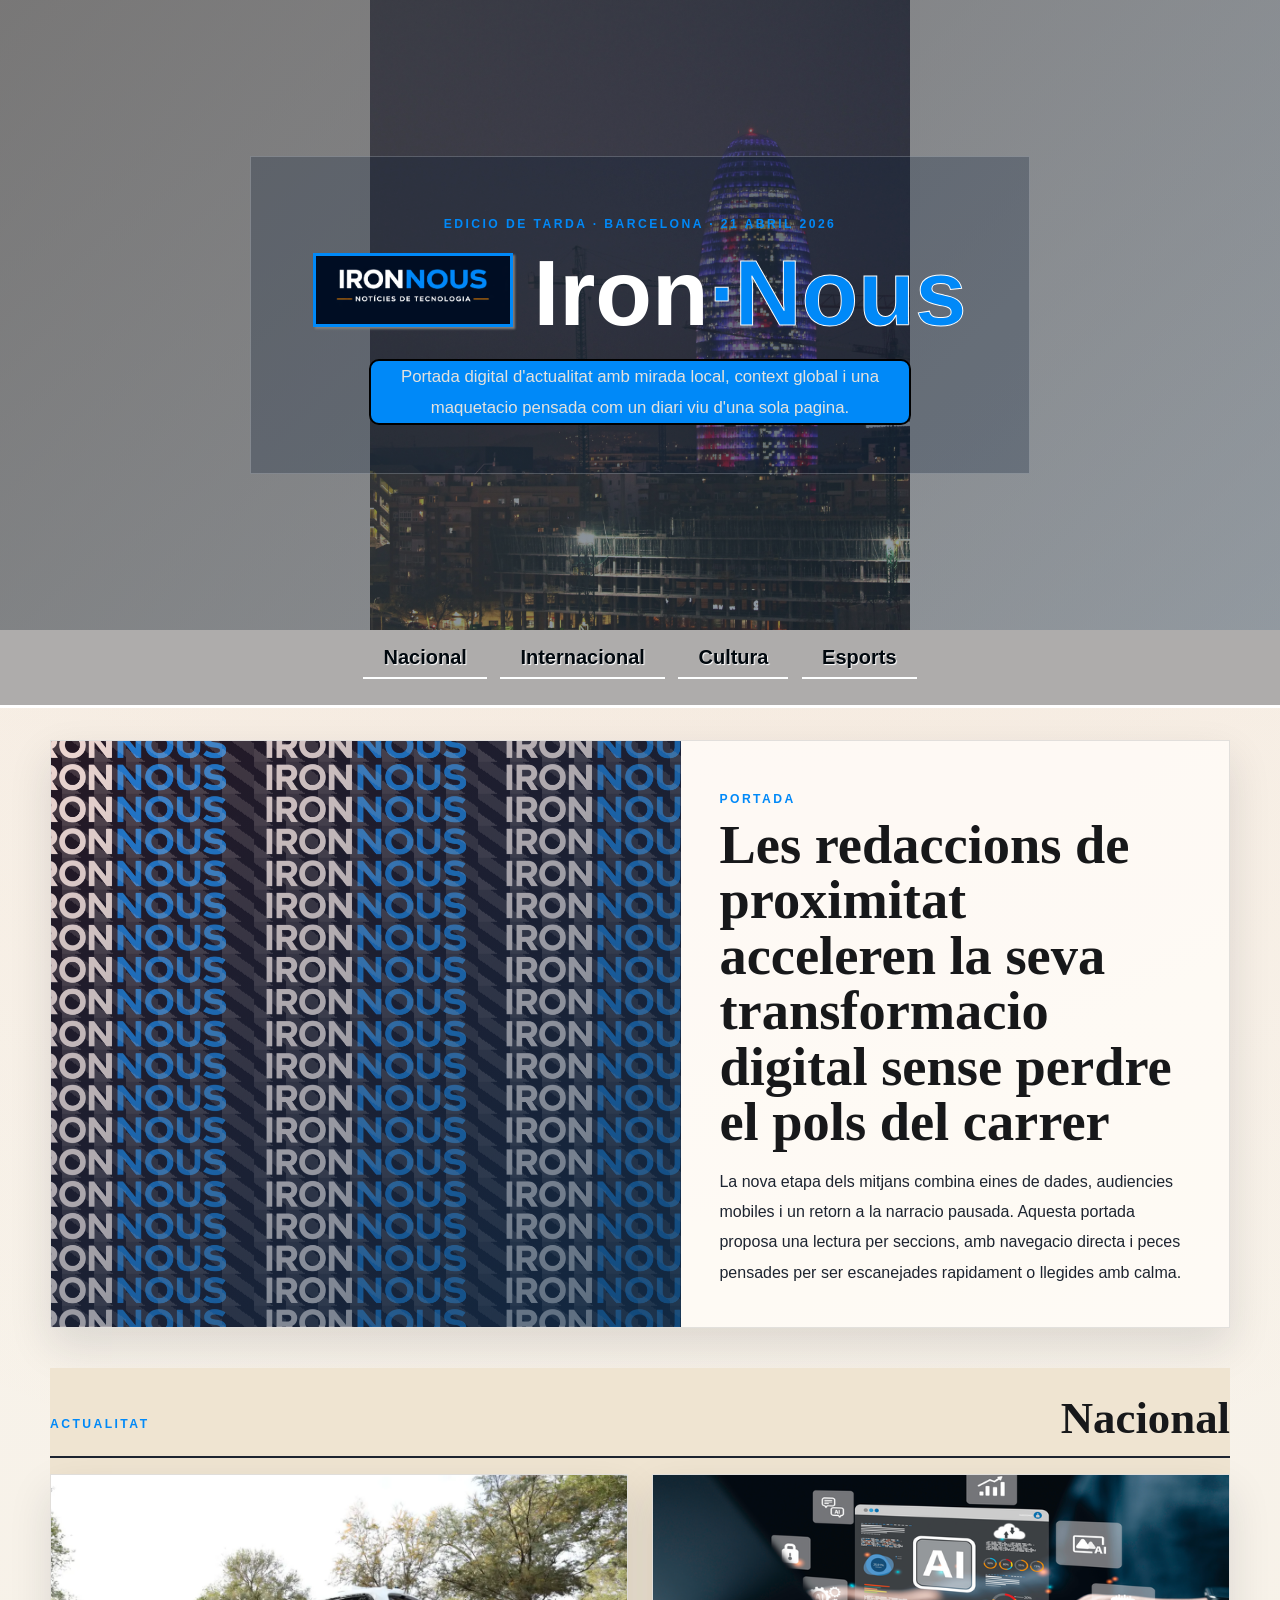
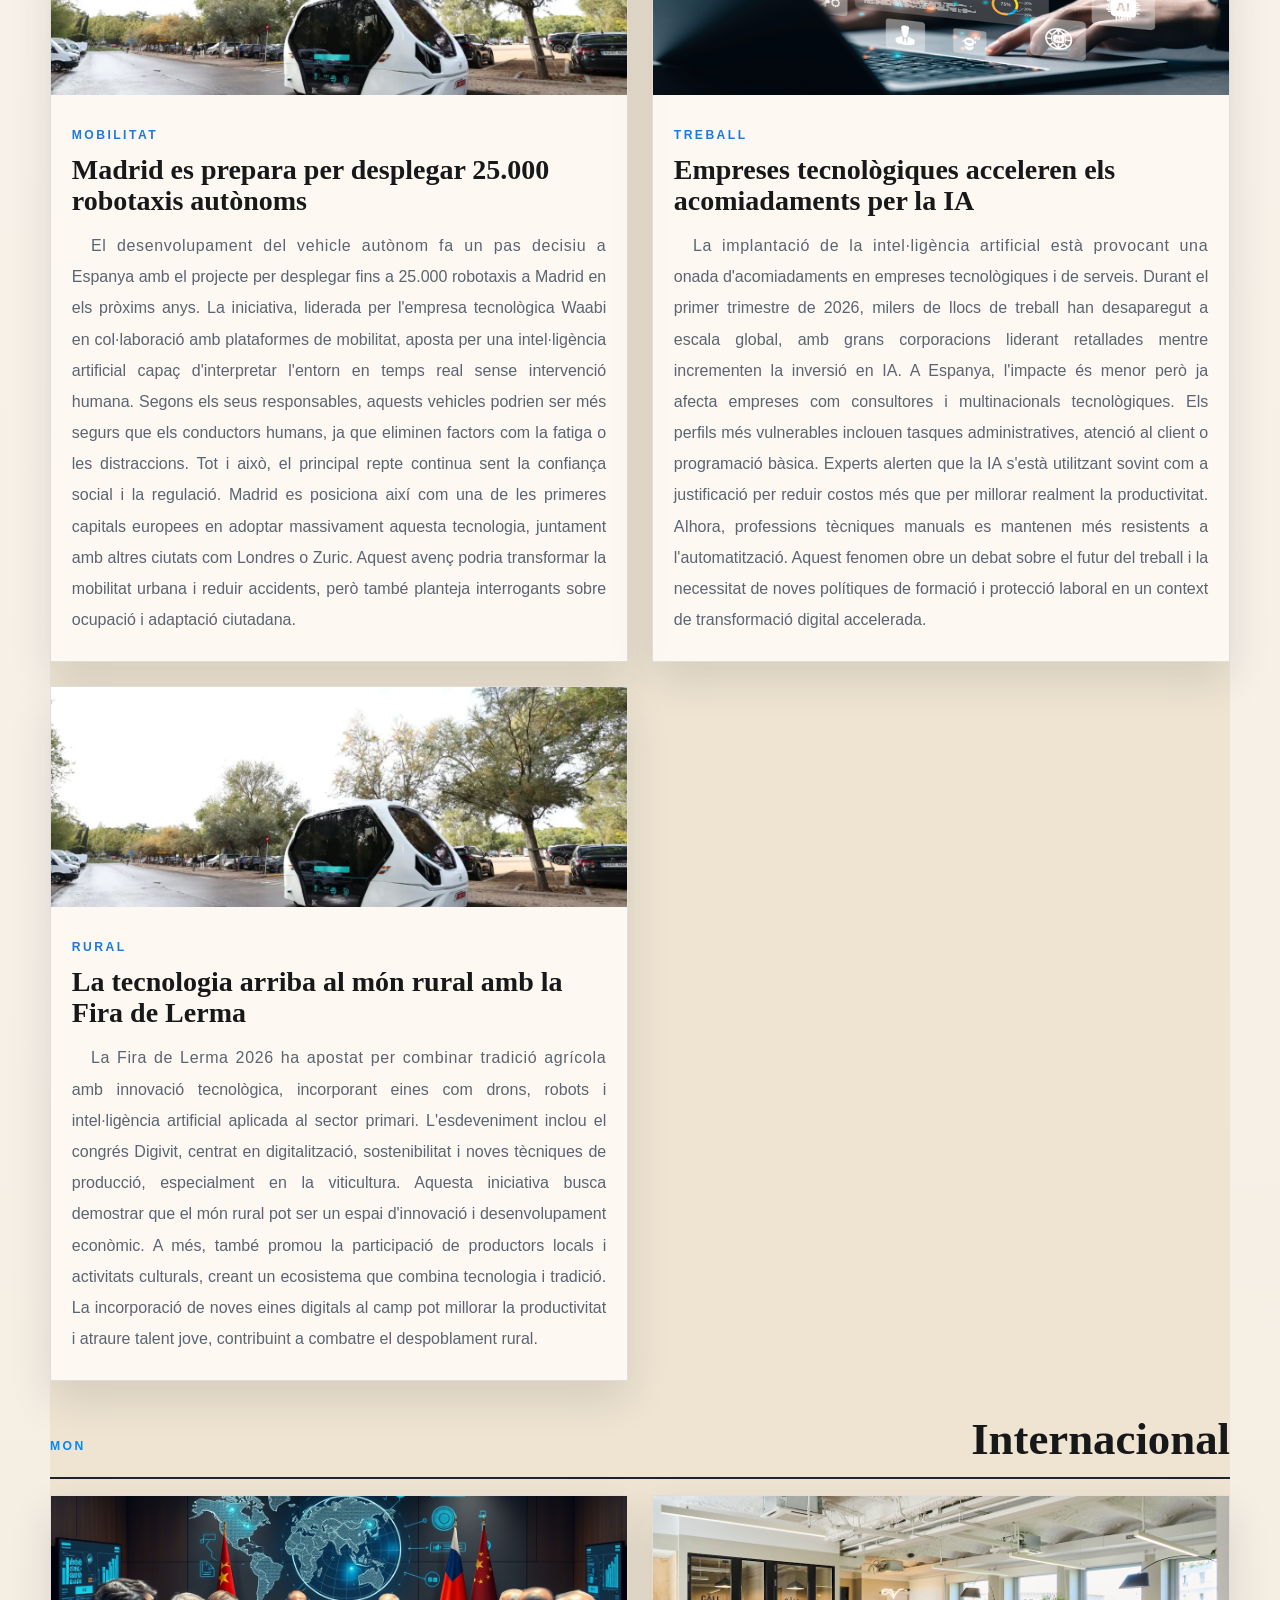
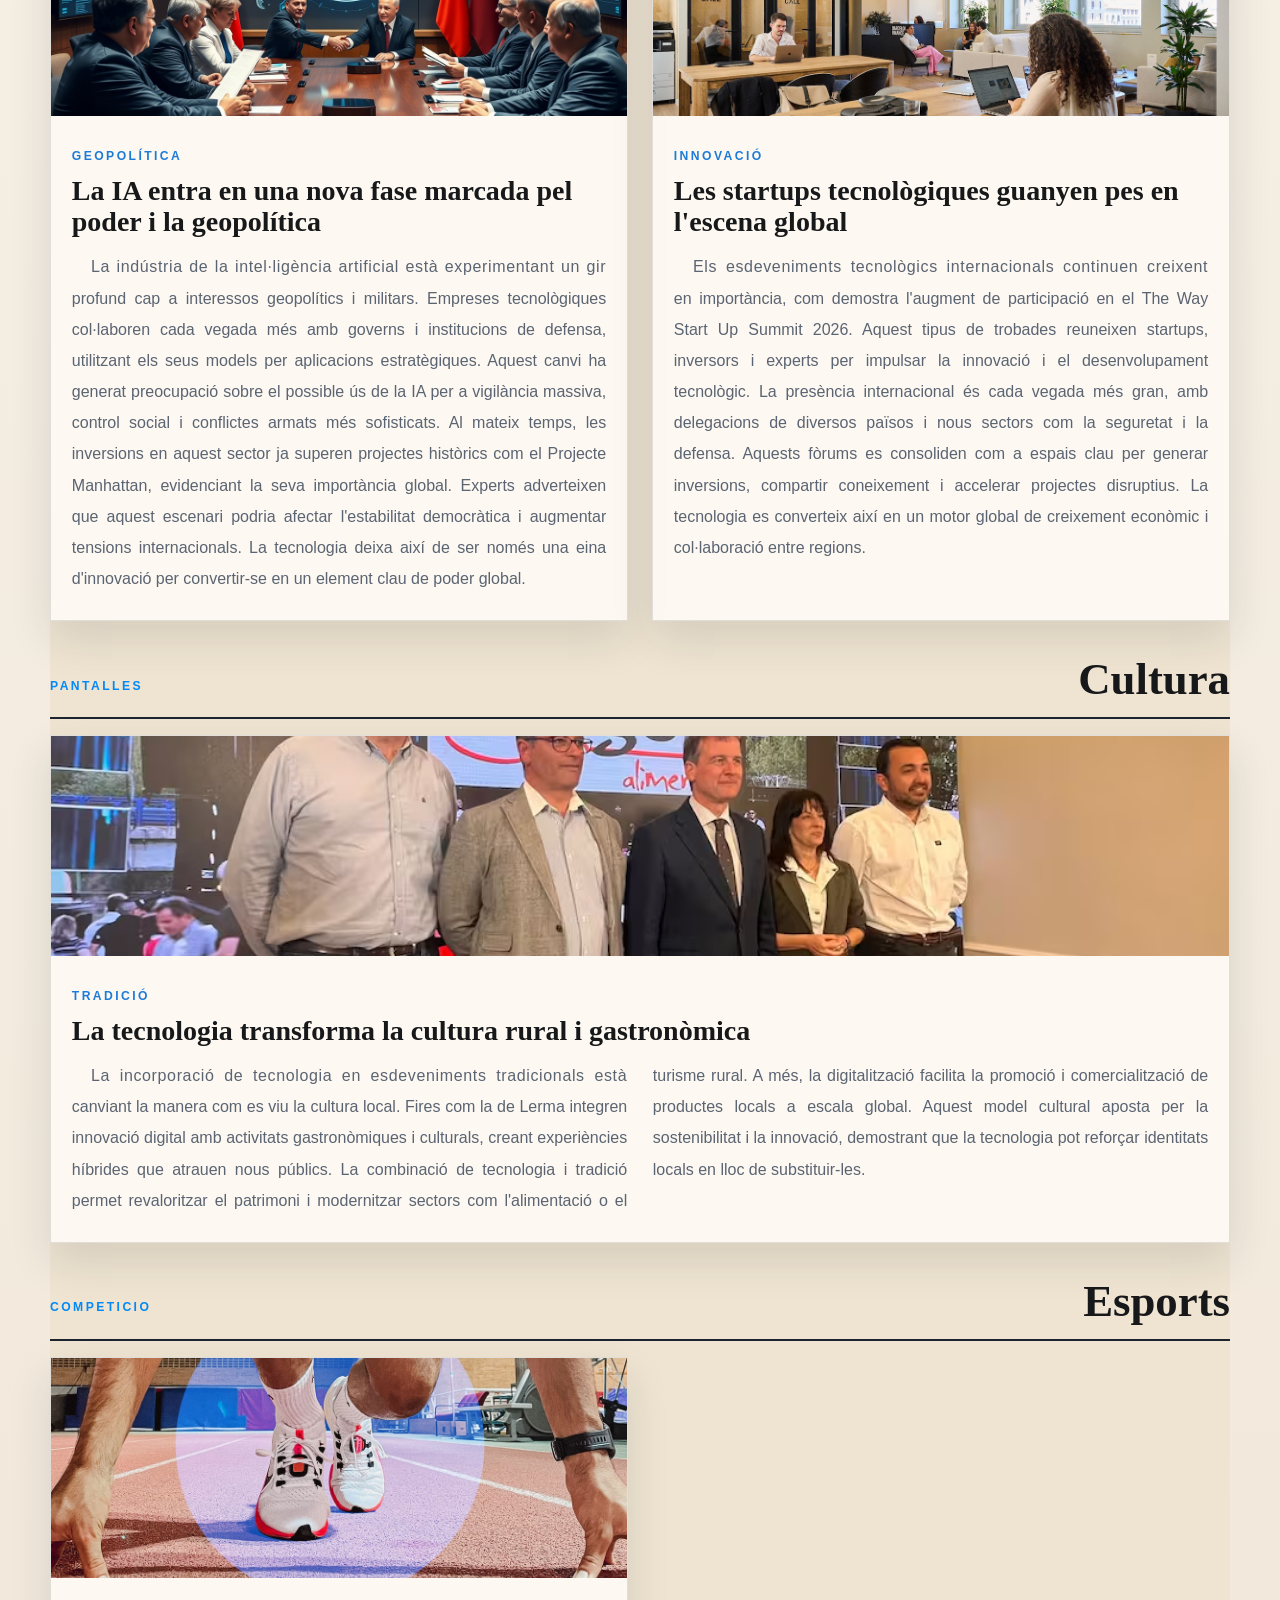
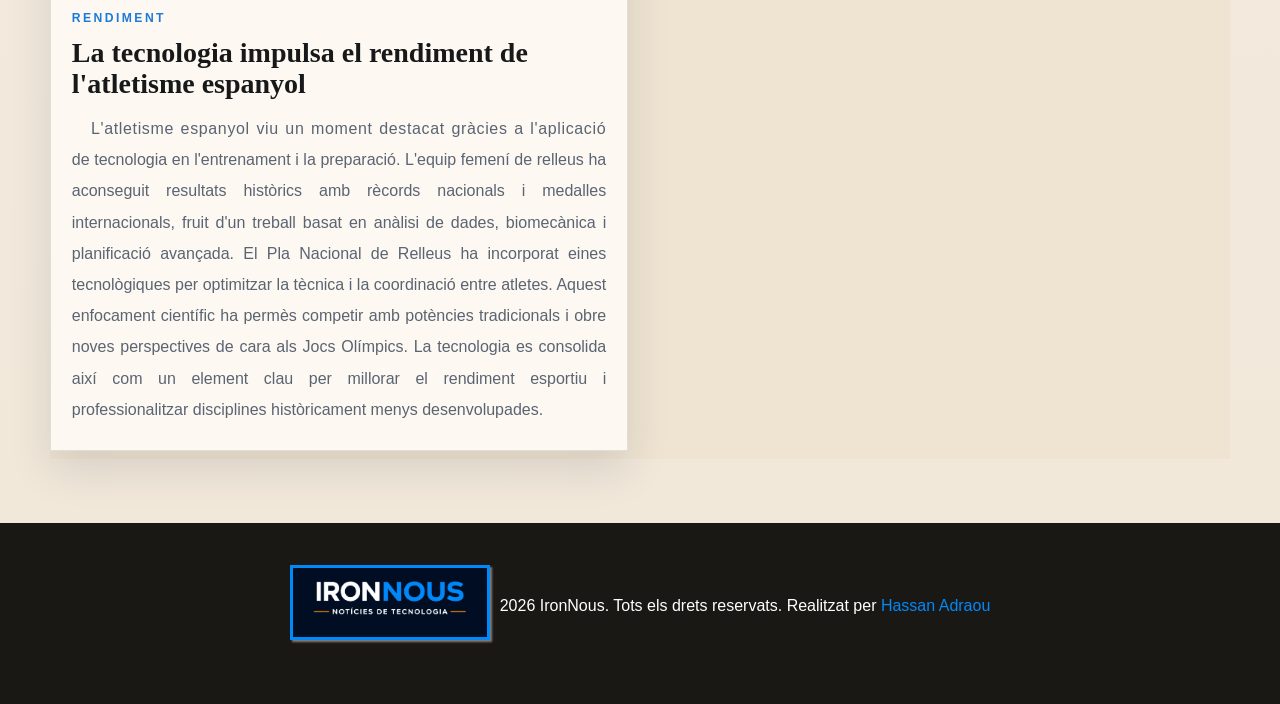
<file: index.html>
<!DOCTYPE html>
<html lang="ca">

<head>
    <meta charset="UTF-8">
    <meta name="viewport" content="width=device-width, initial-scale=1.0">
    <title>IronNous | Diari digital en catala</title>
    <link rel="stylesheet" href="style.css">
</head>

<body>
    <header class="hero" id="inici">
        <div class="hero__overlay">
            <p class="eyebrow">Edicio de tarda · Barcelona · 21 abril 2026</p>
            <div class="logo-card">
                <div> <img src="portada.png" alt="Logotip d'IronNous" class="logo-hero"> </div>
                <div>
                    <h1>Iron<strong>&#183</strong><strong>Nous</strong> </h1>
                </div>
            </div>
            <p class="hero__lead">Portada digital d'actualitat amb mirada local, context global i una maquetacio
                pensada
                com un diari viu d'una sola pagina.</p>
    </header>

    <nav class="menu" aria-label="Seccions principals">
        <a href="#nacional">Nacional</a>
        <a href="#internacional">Internacional</a>
        <a href="#cultura">Cultura</a>
        <a href="#esports">Esports</a>
    </nav>

    <main class="newsroom">
        <section class="top-story">
            <div class="top-story__media" aria-hidden="true"></div>
            <div class="top-story__content">
                <p class="section-kicker">Portada</p>
                <h2>Les redaccions de proximitat acceleren la seva transformacio digital sense perdre el pols del carrer
                </h2>
                <p>La nova etapa dels mitjans combina eines de dades, audiencies mobiles i un retorn a la narracio
                    pausada. Aquesta portada proposa una lectura per seccions, amb navegacio directa i peces pensades
                    per ser escanejades rapidament o llegides amb calma.</p>
            </div>
        </section>

        <section class="news-section" id="nacional">
            <div class="section-heading">
                <p class="section-kicker">Actualitat</p>
                <h2>Nacional</h2>
            </div>
            <div class="article-grid">
                <article class="article-card">
                    <div class="article-card__media article-card__media--nacional" aria-hidden="true"></div>
                    <div class="article-card__body">
                        <p class="article-card__meta">Mobilitat</p>
                        <h3>Madrid es prepara per desplegar 25.000 robotaxis autònoms</h3>
                        <p class="article-card__text">El desenvolupament del vehicle autònom fa un pas decisiu a Espanya amb el projecte per desplegar fins a 25.000 robotaxis a Madrid en els pròxims anys. La iniciativa, liderada per l'empresa tecnològica Waabi en col·laboració amb plataformes de mobilitat, aposta per una intel·ligència artificial capaç d'interpretar l'entorn en temps real sense intervenció humana. Segons els seus responsables, aquests vehicles podrien ser més segurs que els conductors humans, ja que eliminen factors com la fatiga o les distraccions. Tot i això, el principal repte continua sent la confiança social i la regulació. Madrid es posiciona així com una de les primeres capitals europees en adoptar massivament aquesta tecnologia, juntament amb altres ciutats com Londres o Zuric. Aquest avenç podria transformar la mobilitat urbana i reduir accidents, però també planteja interrogants sobre ocupació i adaptació ciutadana.</p>
                    </div>
                </article>

                <article class="article-card">
                    <div class="article-card__media article-card__media--nacional-alt" aria-hidden="true"></div>
                    <div class="article-card__body">
                        <p class="article-card__meta">Treball</p>
                        <h3>Empreses tecnològiques acceleren els acomiadaments per la IA</h3>
                        <p class="article-card__text">La implantació de la intel·ligència artificial està provocant una onada d'acomiadaments en empreses tecnològiques i de serveis. Durant el primer trimestre de 2026, milers de llocs de treball han desaparegut a escala global, amb grans corporacions liderant retallades mentre incrementen la inversió en IA. A Espanya, l'impacte és menor però ja afecta empreses com consultores i multinacionals tecnològiques. Els perfils més vulnerables inclouen tasques administratives, atenció al client o programació bàsica. Experts alerten que la IA s'està utilitzant sovint com a justificació per reduir costos més que per millorar realment la productivitat. Alhora, professions tècniques manuals es mantenen més resistents a l'automatització. Aquest fenomen obre un debat sobre el futur del treball i la necessitat de noves polítiques de formació i protecció laboral en un context de transformació digital accelerada.</p>
                    </div>
                </article>

                <article class="article-card">
                    <div class="article-card__media article-card__media--nacional" aria-hidden="true"></div>
                    <div class="article-card__body">
                        <p class="article-card__meta">Rural</p>
                        <h3>La tecnologia arriba al món rural amb la Fira de Lerma</h3>
                        <p class="article-card__text">La Fira de Lerma 2026 ha apostat per combinar tradició agrícola amb innovació tecnològica, incorporant eines com drons, robots i intel·ligència artificial aplicada al sector primari. L'esdeveniment inclou el congrés Digivit, centrat en digitalització, sostenibilitat i noves tècniques de producció, especialment en la viticultura. Aquesta iniciativa busca demostrar que el món rural pot ser un espai d'innovació i desenvolupament econòmic. A més, també promou la participació de productors locals i activitats culturals, creant un ecosistema que combina tecnologia i tradició. La incorporació de noves eines digitals al camp pot millorar la productivitat i atraure talent jove, contribuint a combatre el despoblament rural.</p>
                    </div>
                </article>
            </div>
        </section>

        <section class="news-section" id="internacional">
            <div class="section-heading">
                <p class="section-kicker">Mon</p>
                <h2>Internacional</h2>
            </div>
            <div class="article-grid">
                <article class="article-card">
                    <div class="article-card__media article-card__media--internacional" aria-hidden="true"></div>
                    <div class="article-card__body">
                        <p class="article-card__meta">Geopolítica</p>
                        <h3>La IA entra en una nova fase marcada pel poder i la geopolítica</h3>
                        <p class="article-card__text">La indústria de la intel·ligència artificial està experimentant un gir profund cap a interessos geopolítics i militars. Empreses tecnològiques col·laboren cada vegada més amb governs i institucions de defensa, utilitzant els seus models per aplicacions estratègiques. Aquest canvi ha generat preocupació sobre el possible ús de la IA per a vigilància massiva, control social i conflictes armats més sofisticats. Al mateix temps, les inversions en aquest sector ja superen projectes històrics com el Projecte Manhattan, evidenciant la seva importància global. Experts adverteixen que aquest escenari podria afectar l'estabilitat democràtica i augmentar tensions internacionals. La tecnologia deixa així de ser només una eina d'innovació per convertir-se en un element clau de poder global.</p>
                    </div>
                </article>

                <article class="article-card">
                    <div class="article-card__media article-card__media--internacional-alt" aria-hidden="true"></div>
                    <div class="article-card__body">
                        <p class="article-card__meta">Innovació</p>
                        <h3>Les startups tecnològiques guanyen pes en l'escena global</h3>
                        <p class="article-card__text">Els esdeveniments tecnològics internacionals continuen creixent en importància, com demostra l'augment de participació en el The Way Start Up Summit 2026. Aquest tipus de trobades reuneixen startups, inversors i experts per impulsar la innovació i el desenvolupament tecnològic. La presència internacional és cada vegada més gran, amb delegacions de diversos països i nous sectors com la seguretat i la defensa. Aquests fòrums es consoliden com a espais clau per generar inversions, compartir coneixement i accelerar projectes disruptius. La tecnologia es converteix així en un motor global de creixement econòmic i col·laboració entre regions.</p>
                    </div>
                </article>
            </div>
        </section>

        <section class="news-section" id="cultura">
            <div class="section-heading">
                <p class="section-kicker">Pantalles</p>
                <h2>Cultura</h2>
            </div>
            <div class="article-grid">
                <article class="article-card article-card--feature">
                    <div class="article-card__media article-card__media--cultura" aria-hidden="true"></div>
                    <div class="article-card__body">
                        <p class="article-card__meta">Tradició</p>
                        <h3>La tecnologia transforma la cultura rural i gastronòmica</h3>
                        <p class="article-card__text article-card__text--columns">La incorporació de tecnologia en esdeveniments tradicionals està canviant la manera com es viu la cultura local. Fires com la de Lerma integren innovació digital amb activitats gastronòmiques i culturals, creant experiències híbrides que atrauen nous públics. La combinació de tecnologia i tradició permet revaloritzar el patrimoni i modernitzar sectors com l'alimentació o el turisme rural. A més, la digitalització facilita la promoció i comercialització de productes locals a escala global. Aquest model cultural aposta per la sostenibilitat i la innovació, demostrant que la tecnologia pot reforçar identitats locals en lloc de substituir-les.</p>
                    </div>
                </article>
            </div>
        </section>

        <section class="news-section" id="esports">
            <div class="section-heading">
                <p class="section-kicker">Competicio</p>
                <h2>Esports</h2>
            </div>
            <div class="article-grid">
                <article class="article-card">
                    <div class="article-card__media article-card__media--esports" aria-hidden="true"></div>
                    <div class="article-card__body">
                        <p class="article-card__meta">Rendiment</p>
                        <h3>La tecnologia impulsa el rendiment de l'atletisme espanyol</h3>
                        <p class="article-card__text">L'atletisme espanyol viu un moment destacat gràcies a l'aplicació de tecnologia en l'entrenament i la preparació. L'equip femení de relleus ha aconseguit resultats històrics amb rècords nacionals i medalles internacionals, fruit d'un treball basat en anàlisi de dades, biomecànica i planificació avançada. El Pla Nacional de Relleus ha incorporat eines tecnològiques per optimitzar la tècnica i la coordinació entre atletes. Aquest enfocament científic ha permès competir amb potències tradicionals i obre noves perspectives de cara als Jocs Olímpics. La tecnologia es consolida així com un element clau per millorar el rendiment esportiu i professionalitzar disciplines històricament menys desenvolupades.</p>
                    </div>
                </article>
            </div>
        </section>
    </main>

    <footer class="site-footer">
        <div class="site-footer__content">
            <div><img src="portada.png" alt="Logotip d'IronNous" class="logo-hero"></div>
            <p>2026 IronNous. Tots els drets reservats. Realitzat per <a href="https://github.com/Adraouha"
                    class="github">
                    Hassan Adraou</a>
            </p>
        </div>

    </footer>
</body>

</html>
</file>
<file: style.css>
:root {
    --paper: #f6f0e6;
    --paper-strong: #efe4d1;
    --ink: #1d2430;
    --muted: #5a6472;
    --accent: #b64024;
    --accent-soft: #d67c4d;
    --deep: #17324d;
    --line: rgba(29, 36, 48, 0.12);
    --shadow: 0 18px 40px rgba(28, 35, 46, 0.12);
}

* {
    box-sizing: border-box;
}

html {
    scroll-behavior: smooth;
}

body {
    box-sizing: border-box;
    padding: 0;
    margin: 0;
    font-family: "Trebuchet MS", "Segoe UI", sans-serif;
    color: var(--ink);
    background:
        radial-gradient(circle at top, rgba(214, 124, 77, 0.12), transparent 28%),
        linear-gradient(180deg, #f9f5ee 0%, var(--paper) 45%, #f1e7d9 100%);
}

img {
    display: block;
    max-width: 100%;
    border: 3px solid #0089f8;
    margin: 2% auto;
    padding: 2px;
    background-color: #000d23;
    box-shadow: 2px 2px 2px #817e7b;
}


.hero {
    min-height: 70vh;
    display: grid;
    place-items: center;
    padding: 2rem;
    background-image:
        linear-gradient(135deg, rgba(78, 80, 83, 0.75), rgba(23, 50, 77, 0.45)),
        url("fond-news.jpg");
    background-position: center;
    background-repeat: no-repeat;
    background-size: cover, min(540px, 72vw);
    color: #fff8ef;
}

.hero__overlay {
    width: min(780px, 100%);
    text-align: center;
    padding: clamp(1.5rem, 4vw, 3rem);
    background: rgba(1, 21, 48, 0.26);
    border: 1px solid rgba(255, 255, 255, 0.22);
}

.logo-card {
    display: flex;
    flex-direction: row;
    justify-content: center;
    gap: 20px;
    text-align: center;
    align-items: center;
}

.logo-card div h1 {
    margin: auto;
    text-align: left;
    font-size: clamp(3rem, 8vw, 5.8rem);
    font-family: Verdana, Geneva, Tahoma, sans-serif;
}

strong {
    color: #0089f8;
    -webkit-text-stroke: 1px rgb(253, 253, 253);
}

.logo-hero {
    width: 200px;
    margin: 0 auto 1rem;
    padding-bottom: 15px;
    padding-top: 10px;
    margin-top: 10px;


}

.eyebrow,
.section-kicker,
.article-card__meta {
    text-transform: uppercase;
    letter-spacing: 0.2em;
    font-size: 0.76rem;
    color: #0089f8;
    font-weight: 800;
}

.logo {
    width: clamp(110px, 18vw, 160px);
    margin: 0 auto 1rem;
    filter: drop-shadow(0 8px 18px rgba(0, 0, 0, 0.3));
}

.hero h1,
.section-heading h2,
.top-story__content h2,
.article-card h3 {
    font-family: "Baskerville Old Face", "Times New Roman", serif;
    letter-spacing: 0;
    color: #17181a;
}

.hero h1 {
    margin: 0;
    font-size: clamp(3rem, 8vw, 5.8rem);
    line-height: 0.95;
    color: #ffffff;
}


.hero__lead {
    width: min(58ch, 100%);
    margin: 1rem auto 0;
    font-size: 1.05rem;
    line-height: 1.85;
    color: #e4e2dd;
    font-weight: 300;
    font-family: Helvetica, serif;
    background-color: #0089f8;
    border-radius: 10px;
    border: 2px solid #000000;

}

.menu {
    position: sticky;
    top: 0;
    z-index: 10;
    display: flex;
    flex-wrap: wrap;
    justify-content: center;
    gap: 0.85rem;
    padding: 1rem 1.25rem;
    background: #aeacab;
    border-bottom: 3px solid #ffffff;
    backdrop-filter: blur(10px);
    color: #0089f8;

}

.menu a {
    text-decoration: none;
    font-family: Arial, Helvetica, sans-serif;
    font-weight: bold;
    font-size: 20px;
    border-bottom: 2px solid #feffff;
    color: #01080e;
    text-shadow: 1px 1px 1px #ffffff;
    margin-bottom: 10px;
    padding-bottom: 0.5rem;
    padding-right: 20px;
    padding-left: 20px;


}

.menu a:hover,
.menu a:focus-visible {
    border-color: #0089f8;
    color: #ffffff;
    text-shadow: 1px 1px 1px #191818;
}

.newsroom {
    width: min(1180px, calc(100% - 2rem));
    margin: 0 auto;
    padding: 2rem 0 4rem;
}

.top-story,
.article-card {
    background: rgba(255, 252, 247, 0.86);
    border: 1px solid var(--line);
    box-shadow: var(--shadow);
}

.top-story {
    display: grid;
    grid-template-columns: 1.15fr 1fr;
    margin-bottom: 2.5rem;
}

.top-story__media {
    min-height: 320px;
    background-image:
        linear-gradient(140deg, rgba(182, 64, 36, 0.2), rgba(23, 50, 77, 0.75)),
        linear-gradient(35deg, rgba(255, 255, 255, 0.22) 25%, transparent 25%, transparent 50%, rgba(255, 255, 255, 0.16) 50%, rgba(255, 255, 255, 0.16) 75%, transparent 75%, transparent),
        url("logo-nous.png");
    background-size: cover, 32px 32px, 240px;
    background-position: center;
}

.top-story__content {
    padding: clamp(1.5rem, 3vw, 2.5rem);
}

.top-story__content h2 {
    margin: 0.3rem 0 1rem;
    font-size: clamp(1rem, 4.5vw, 3.4rem);
    line-height: 1.02;
}

.top-story__content p:last-child {
    margin-bottom: 0;
    line-height: 1.9;
    font-size: 1rem;
}

.news-section {
    padding: 1.5rem 0 0.5rem;
    background-color: #efe4d1;
}

.section-heading {
    display: flex;
    align-items: end;
    justify-content: space-between;
    gap: 1rem;
    margin-bottom: 1rem;
    padding-bottom: 0.75rem;
    border-bottom: 2px solid var(--ink);
}

.section-heading h2 {
    margin: 0;
    font-size: clamp(1.9rem, 4vw, 2.8rem);
}

.article-grid {
    display: grid;
    grid-template-columns: repeat(2, minmax(0, 1fr));
    gap: 1.5rem;
}

.article-card {
    overflow: hidden;
}

.article-card__media {
    min-height: 220px;
    background-size: cover, cover, 220px;
    background-position: center;
}

.article-card__body {
    padding: 1.3rem 1.3rem 1.6rem;
}

.article-card h3 {
    margin: 0.35rem 0 0.85rem;
    font-size: 1.75rem;
    line-height: 1.12;
}

.article-card__meta {
    color: #1c7bd9;
    font-weight: 800;
}

.article-card__text {
    margin: 0;
    color: var(--muted);
    line-height: 1.95;
    text-align: justify;
    text-indent: 1.2rem;
}

.article-card__text::first-line {
    letter-spacing: 0.04em;
}

.article-card__text--columns {
    column-count: 2;
    column-gap: 1.6rem;
}

.article-card--feature {
    grid-column: span 2;
}

.article-card__media--nacional {
    background-image:
        url("img/noticies_media/nacional_madrid.webp");
    background-position: cover center;
    background-repeat: no-repeat;
}

.article-card__media--nacional-alt {
    background-image: url("img/noticies_media/eines_ia.png");
    background-position: cover center;
    background-repeat: no-repeat;
}

.article-card__media--internacional {
    background-image:
        url("img/noticies_media/geopolitica.png");
    background-position: cover center;
    background-repeat: no-repeat;

}

.article-card__media--internacional-alt {
    background-image: url("img/noticies_media/startup.jpg");
    background-size: cover, 20px 20px, 220px;
    background-position: center;
    background-repeat: no-repeat;
}

.article-card__media--cultura {
    background-image: url("img/noticies_media/lerma.jpeg");
    background-position: cover center;
    background-repeat: no-repeat;

}

.article-card__media--cultura-alt {
    background-image: url("img/noticies_media/lerma.jpeg");
    background-size: cover, 26px 26px, 220px;
    background-position: center;
    background-repeat: no-repeat;

}

.article-card__media--esports {
    background-image:
        url("img/noticies_media/atletisme.avif");
    background-position: cover center;
    background-repeat: no-repeat;

}

.article-card__media--esports-alt {
    background-image:
        url("fond-news.jpg");
    background-size: cover, 18px 18px, 220px;
    background-position: cover center;
    background-repeat: no-repeat;
}

.site-footer {

    background-color: #1a1815;
    padding: 2rem 1rem 3rem;
    text-align: center;
    color: #ffffff;
}

.site-footer__content {
    display: flex;
    flex-direction: row;
    justify-content: center;
    align-items: center;
    gap: 10px;
    margin: 0;
    font-weight: 300;
    font-family: Helvetica, sans-serif;

}


.github {
    color: #0089f8;
    text-decoration: none;

}

.github:hover {
    color: #f29202;
    text-decoration: none;
}

/*    RESPONSIVE DESIGN    */

/* Tablet Version  */
@media (width <=1024px) {
    .hero {
        min-height: 50vh;
        padding: 1.5rem;
    }

    .logo-card div h1 {
        font-size: clamp(2.5rem, 6vw, 4rem);
    }

    .newsroom {
        width: min(95%, 1180px);
        padding: 1.5rem 0;
    }

    .top-story {
        grid-template-columns: 1fr;
    }

    .top-story__media {
        min-height: 250px;
        background-size: cover, 32px 32px, 180px;
    }

    .article-card h3 {
        font-size: 1.5rem;
    }
}

/* Mobile Version (Traditional Syntax) */
@media (max-width: 767px) {
    .eyebrow {
        display: none;
    }

    .logo-card {
        flex-direction: column;
        gap: 0;
    }

    .logo-card div h1 {
        font-size: 2.2rem;
        text-align: center;
    }

    .logo-hero {
        width: 140px;
        margin-bottom: 0.5rem;
    }

    .hero__lead {
        font-size: 0.9rem;
        line-height: 1.5;
        padding: 0.75rem;
        width: 100%;
    }

    .menu {
        padding: 0.5rem;
        gap: 0.5rem;
    }

    .menu a {
        font-size: 14px;
        padding: 4px 8px;
        margin-bottom: 5px;
    }

    .article-grid {
        grid-template-columns: 1fr;
    }

    .article-card--feature {
        grid-column: auto;
    }

    .article-card__text--columns {
        column-count: 1;
    }

    .section-heading {
        flex-direction: column;
        align-items: flex-start;
        gap: 0.2rem;
    }

    /* Contrast enhancement for mobile - darker text and stronger borders */
    .article-card {
        background: #ffffff;
        border: 2px solid var(--ink);
        box-shadow: 0 4px 10px rgba(0, 0, 0, 0.1);
    }

    .article-card__body {
        padding: 1rem;
    }

    .article-card h3 {
        font-size: 1.25rem;
        color: #000;
        /* Higher contrast */
    }

    .article-card__text {
        font-size: 0.95rem;
        text-indent: 0;
        /* Remove indent for cleaner look on small screens */
    }

    .site-footer__content {
        flex-direction: column;
        gap: 15px;
    }
}
</file>
